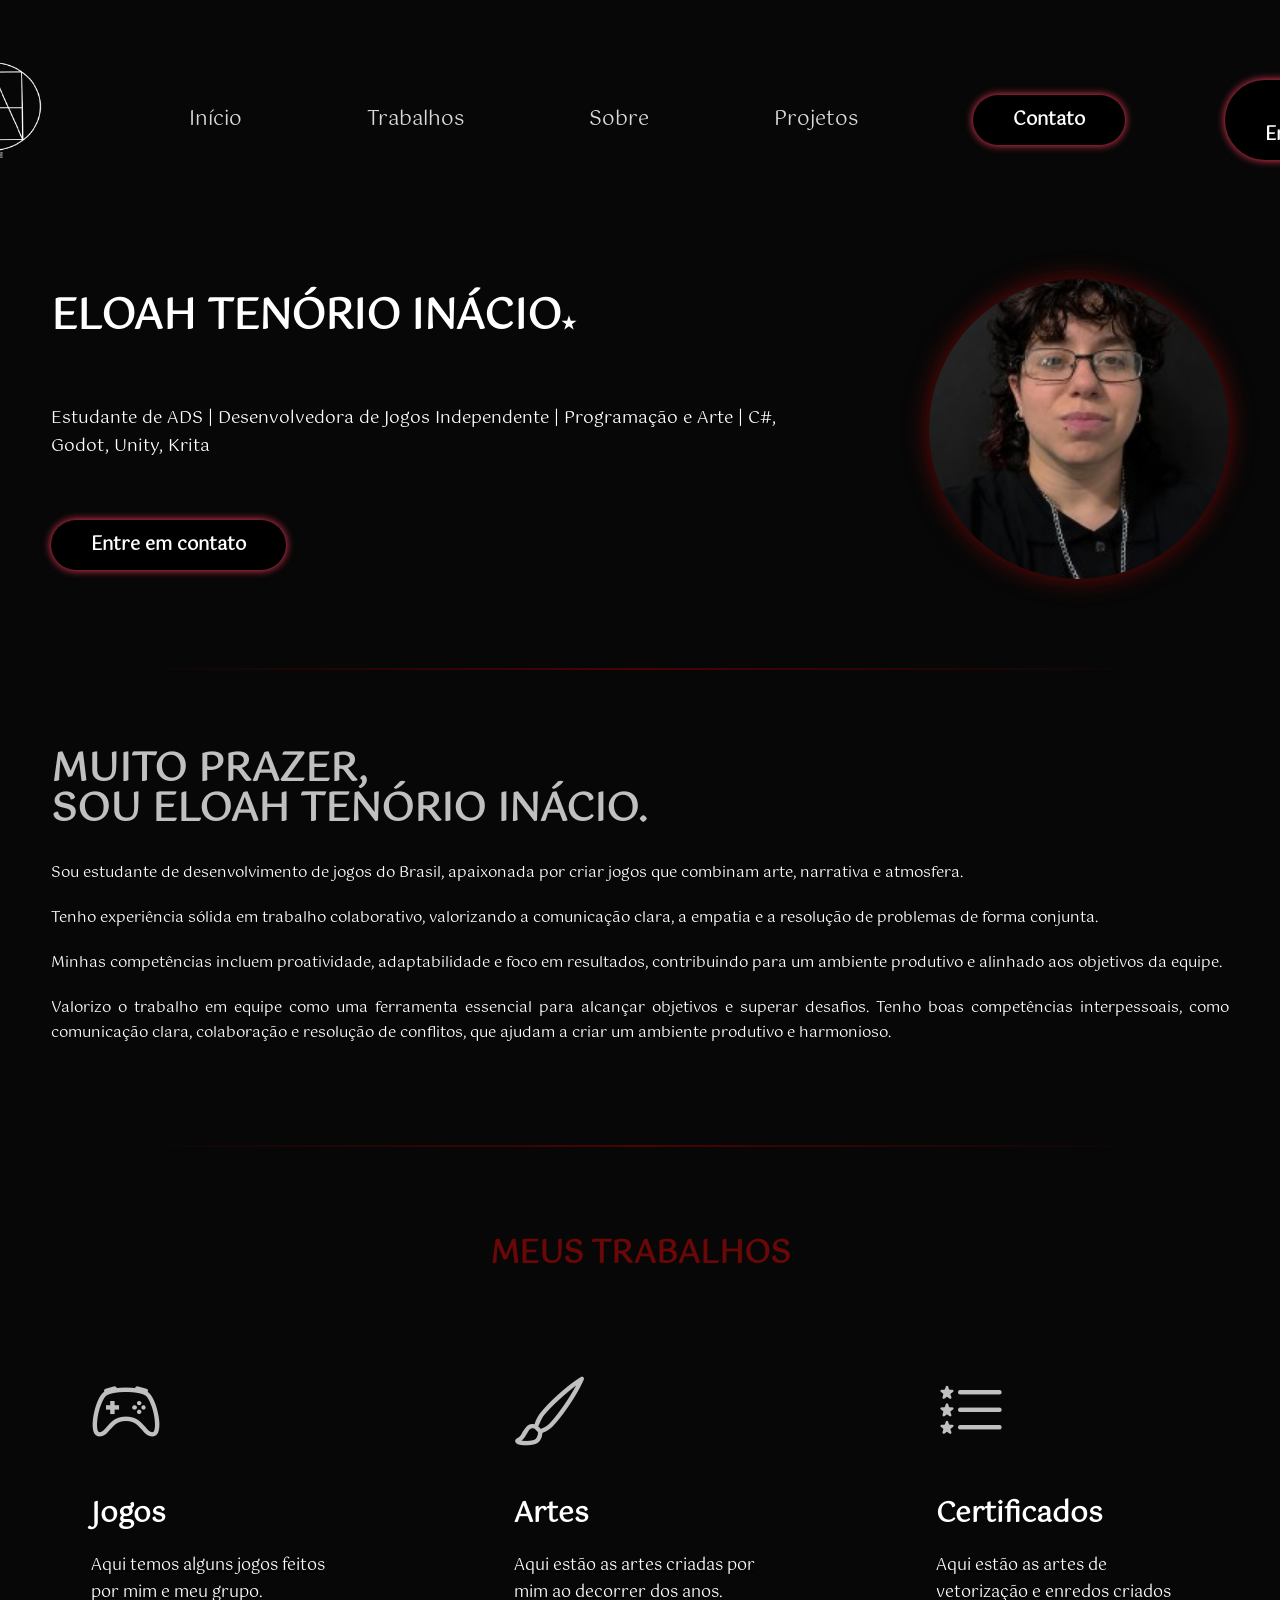
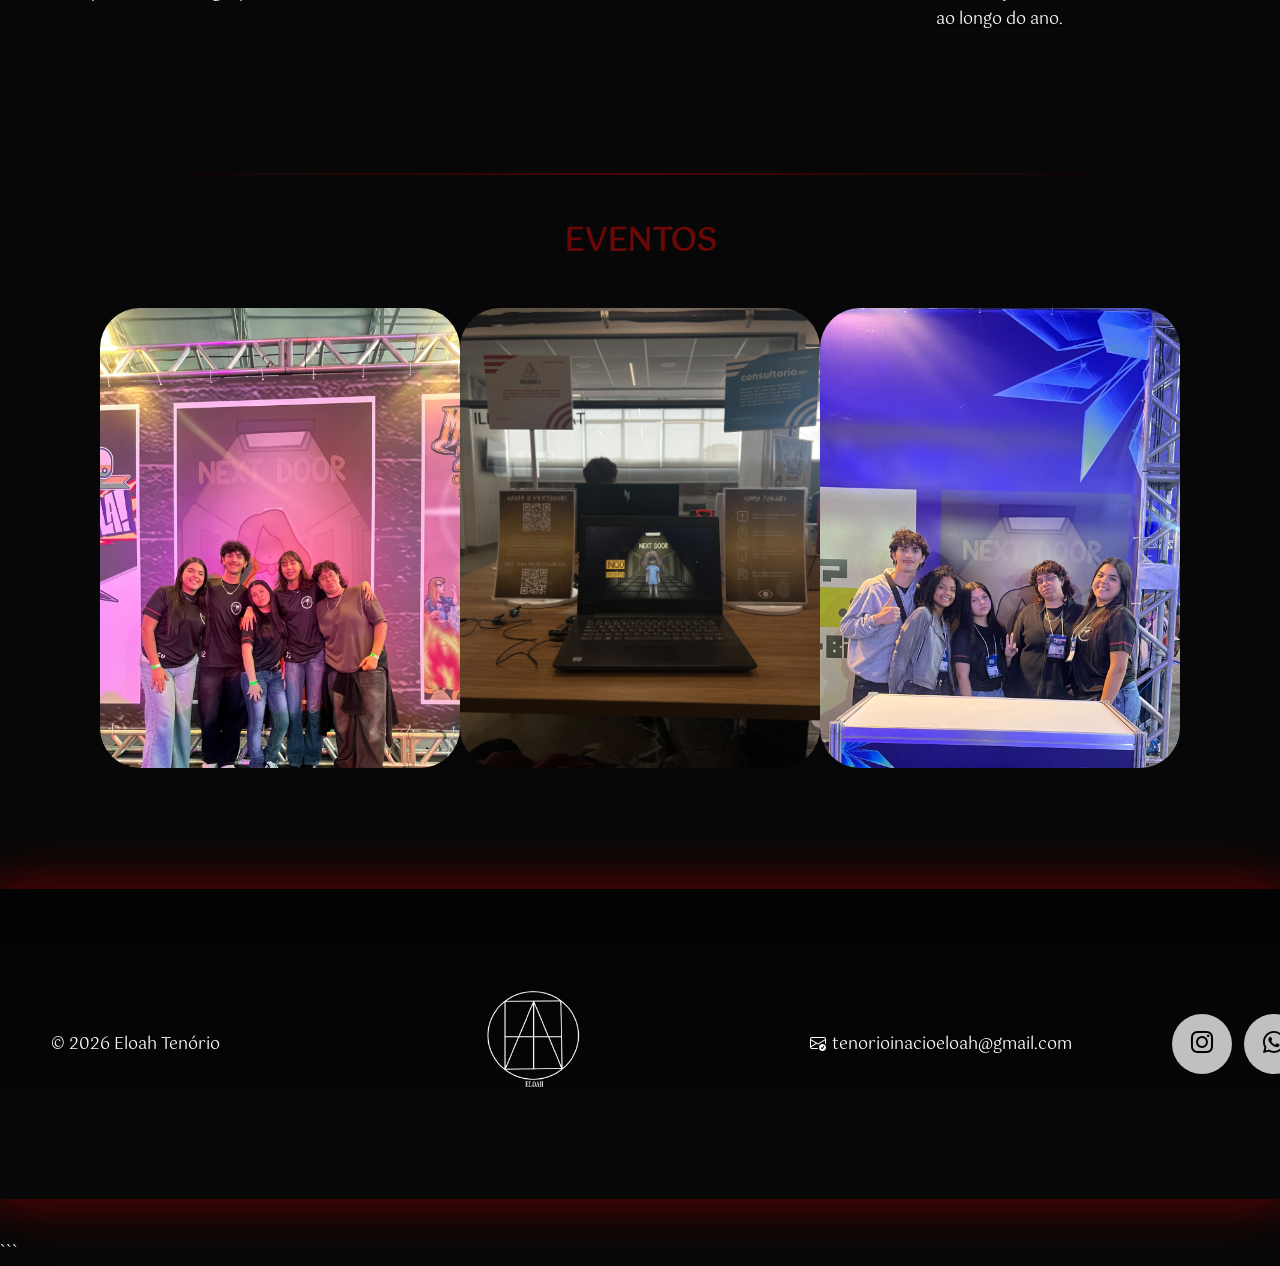
<file: index.html>
<!DOCTYPE html>
<html lang="pt-br">

<head>
    <meta charset="UTF-8">
    <meta name="viewport" content="width=device-width, initial-scale=1.0">

    <link rel="preconnect" href="https://fonts.googleapis.com">
    <link rel="preconnect" href="https://fonts.gstatic.com" crossorigin>

    <link href="https://fonts.googleapis.com/css2?family=Gotu&display=swap" rel="stylesheet">

    <link rel="stylesheet"
        href="https://cdn.jsdelivr.net/npm/bootstrap-icons@1.11.3/font/bootstrap-icons.min.css">

    <link rel="stylesheet" href="style.css">
    <link rel="stylesheet"
        href="https://cdn.jsdelivr.net/npm/bootstrap-icons@1.11.3/font/bootstrap-icons.min.css">

    <title>Eloah Tenório</title>
</head>

<body>

    <!-- ================= HEADER ================= -->

    <header>

        <div id="começo" class="interface">

            <div class="logo">
                <img src="images/llolgog.png" id="logo-img" alt="Logo do site">
            </div>

            <nav>
                <ul>

                    <li>
                        <a href="#Início"
                            data-pt="Início"
                            data-en="Home">
                            Início
                        </a>
                    </li>

                    <li>
                        <a href="#Trabalhos"
                            data-pt="Trabalhos"
                            data-en="Work">
                            Trabalhos
                        </a>
                    </li>

                    <li>
                        <a href="#Sobre"
                            data-pt="Sobre"
                            data-en="About">
                            Sobre
                        </a>
                    </li>

                    <li>
                        <a href="#Projetos"
                            data-pt="Projetos"
                            data-en="Projects">
                            Projetos
                        </a>
                    </li>

                </ul>
            </nav>

            <div class="btn-contato">
                <a href="https://wa.me/qr/FU6QCWK65TYTM1">
                    <button
                        data-pt="Contato"
                        data-en="Contact">
                        Contato
                    </button>
                </a>
            </div>

            <!-- BOTÃO DE IDIOMA -->

            <div class="idioma">
                <button id="btnIdioma">
                    🇺🇸 English
                </button>
            </div>

        </div>

    </header>


    <!-- ================= MAIN ================= -->

    <main>

        <!-- ================= INÍCIO ================= -->

        <section id="Início" class="topo-do-site">

            <div class="interface">

                <div class="txt-topo-site">

                    <h1>
                        ELOAH TENÓRIO INÁCIO<span>&#9733;</span>
                    </h1>

                    <p
                        data-pt="Estudante de ADS | Desenvolvedora de Jogos Independente | Programação e Arte | C#, Godot, Unity, Krita"
                        data-en="Game Development student | Independent Game Developer | Programming and Art | C#, Godot, Unity, Krita">

                        Estudante de ADS | Desenvolvedora de Jogos Independente | Programação e Arte | C#, Godot, Unity, Krita

                    </p>

                    <div class="btn-contato">

                        <a href="https://wa.me/qr/FU6QCWK65TYTM1">

                            <button
                                data-pt="Entre em contato"
                                data-en="Get in touch">

                                Entre em contato

                            </button>

                        </a>

                    </div>

                </div>


                <div class="img-topo-site">

                    <img
                        src="images/foto eloah.jpg"
                        alt="Imagem de perfil">

                </div>

            </div>

        </section>


        <div class="divisor"></div>


        <!-- ================= SOBRE ================= -->

        <section id="Sobre" class="sobre">

            <div class="interface">

                <div class="flex">

                   


                    <div class="txt-sobre">

                        <h2>

                            <span
                                data-pt="MUITO PRAZER,"
                                data-en="NICE TO MEET YOU,">

                                MUITO PRAZER,

                            </span>

                            <span
                                data-pt=" SOU ELOAH TENÓRIO INÁCIO."
                                data-en=" I'M ELOAH TENÓRIO INÁCIO.">

                                SOU ELOAH TENÓRIO INÁCIO.

                            </span>

                        </h2>


                        <p
                            data-pt="Sou estudante de desenvolvimento de jogos do Brasil, apaixonada por criar jogos que combinam arte, narrativa e atmosfera."
                            data-en="I am a Game Development student from Brazil, passionate about creating games that combine art, narrative, and atmosphere.">

                            Sou estudante de desenvolvimento de jogos do Brasil, apaixonada por criar jogos que combinam arte, narrativa e atmosfera.

                        </p>


                        <p
                            data-pt="Tenho experiência sólida em trabalho colaborativo, valorizando a comunicação clara, a empatia e a resolução de problemas de forma conjunta."
                            data-en="I have solid experience working collaboratively, valuing clear communication, empathy, and problem-solving as a team.">

                            Tenho experiência sólida em trabalho colaborativo, valorizando a comunicação clara, a empatia e a resolução de problemas de forma conjunta.

                        </p>


                        <p
                            data-pt="Minhas competências incluem proatividade, adaptabilidade e foco em resultados, contribuindo para um ambiente produtivo e alinhado aos objetivos da equipe."
                            data-en="My skills include proactivity, adaptability, and a results-oriented mindset, contributing to a productive environment aligned with the team's goals.">

                            Minhas competências incluem proatividade, adaptabilidade e foco em resultados, contribuindo para um ambiente produtivo e alinhado aos objetivos da equipe.

                        </p>


                        <p
                            data-pt="Valorizo o trabalho em equipe como uma ferramenta essencial para alcançar objetivos e superar desafios. Tenho boas competências interpessoais, como comunicação clara, colaboração e resolução de conflitos, que ajudam a criar um ambiente produtivo e harmonioso."
                            data-en="I value teamwork as an essential tool for achieving goals and overcoming challenges. I have strong interpersonal skills, including clear communication, collaboration, and conflict resolution, which help create a productive and harmonious environment.">

                            Valorizo o trabalho em equipe como uma ferramenta essencial para alcançar objetivos e superar desafios. Tenho boas competências interpessoais, como comunicação clara, colaboração e resolução de conflitos, que ajudam a criar um ambiente produtivo e harmonioso.

                        </p>

                    </div>

                </div>

            </div>

        </section>


        <div class="divisor"></div>


        <!-- ================= TRABALHOS ================= -->

        <section id="Trabalhos" class="trabalhos">

            <h2 class="titulo">

                <span
                    data-pt="MEUS"
                    data-en="MY">

                    MEUS

                </span>

                <span
                    data-pt=" TRABALHOS"
                    data-en=" WORK">

                    TRABALHOS

                </span>

            </h2>


            <div class="interface">

                <div class="flex">


                    <!-- JOGOS -->

                    <div class="trabalhos-box">

                        <i class="bi bi-controller"></i>

                        <h3
                            data-pt="Jogos"
                            data-en="Games">

                            Jogos

                        </h3>

                        <a href="jogos.html">

                            <p
                                data-pt="Aqui temos alguns jogos feitos por mim e meu grupo."
                                data-en="Here are some games created by me and my group.">

                                Aqui temos alguns jogos feitos por mim e meu grupo.

                            </p>

                        </a>

                    </div>


                    <!-- ARTES -->

                    <div class="trabalhos-box">

                        <i class="bi bi-brush"></i>

                        <h3
                            data-pt="Artes"
                            data-en="Art">

                            Artes

                        </h3>

                        <a href="Artes.html">

                            <p
                                data-pt="Aqui estão as artes criadas por mim ao decorrer dos anos."
                                data-en="Here is the artwork I have created over the years.">

                                Aqui estão as artes criadas por mim ao decorrer dos anos.

                            </p>

                        </a>

                    </div>


                    <!-- CERTIFICADOS -->

                    <div class="trabalhos-box">

                        <i class="bi bi-list-stars"></i>

                        <h3
                            data-pt="Certificados"
                            data-en="Certificates">

                            Certificados

                        </h3>

                        <a href="Certificados.html">

                            <p
                                data-pt="Conheça alguns dos meus certificados."
                                data-en="Take a look at some of my certificates.">

                                Aqui estão as artes de vetorização e enredos criados ao longo do ano.

                            </p>

                        </a>

                    </div>

                </div>

            </div>

        </section>


        <div class="divisor"></div>


        <!-- ================= PORTFÓLIO ================= -->

        <section id="Projetos" class="eventos">

            <h2 class="titulo">

                <span
                    data-pt="Eventos"
                    data-en="EVENTS">

                    EVENTOS

                </span>

            </h2>


            <div class="interface">

                <div class="flex">


                    <!-- PROJETO 1 -->

                    <div
                        class="img-port"
                        style="background-image: url(images/praiagames.jpg);">

                        <div
                            class="overlay"
                            data-pt="Praia Games 2026"
                            data-en="PraiaGames 2026">

                            PRAIAGAMES 2026

                        </div>

                    </div>


                    <!-- PROJETO 2 -->

                    <div
                        class="img-port"
                        style="background-image: url(images/SPU2026.jpg);">

                        <div
                            class="overlay"
                            data-pt="SANTOS POWER UP 2026"
                            data-en="SANTOS POWER UP 2026">

                            SANTOS POWER UP 2026

                        </div>

                    </div>


                    <!-- PROJETO 3 -->

                    <div
                        class="img-port"
                        style="background-image: url(images/pgtech.jpg);">

                        <div
                            class="overlay"
                            data-pt="PGTECH 2026"
                            data-en="PGTECH 2026">

                            PGTECH 2026

                        </div>

                    </div>

                </div>

            </div>

        </section>

    </main>


    <br>
    <br>
    <br>



<!-- ================= FOOTER ================= -->
<footer class="footer">
    <div class="interface flex">

        <div class="copyright">
            <p>© 2026 Eloah Tenório</p>
        </div>

        <div class="logo-footer">
            <a href="#começo">
                <img
                    src="images/llolgog.png"
                    id="logo-bottom"
                    alt="Logo do rodapé">
            </a>
        </div>

        <div class="footer-contatos">

            <p class="email">
                <i class="bi bi-envelope-check"></i>
                <a href="mailto:tenorioinacioeloah1@gmail.com">
                    tenorioinacioeloah@gmail.com
                </a>
            </p>

            <div class="bnt-social">
                <a href="https://www.instagram.com/_elo.me/">
                    <button aria-label="Instagram">
                        <i class="bi bi-instagram"></i>
                    </button>
                </a>

                <a href="https://wa.me/qr/FU6QCWK65TYTM1">
                    <button aria-label="WhatsApp">
                        <i class="bi bi-whatsapp"></i>
                    </button>
                </a>

                <a href="https://www.linkedin.com/in/eloah-ten%C3%B3rio-6971702b8/">
                    <button aria-label="LinkedIn">
                        <i class="bi bi-linkedin"></i>
                    </button>
                </a>
            </div>

        </div>

    </div>
</footer>



    <!-- ================= JAVASCRIPT - IDIOMA ================= -->

    <script>

        const btnIdioma = document.getElementById("btnIdioma");

        let idiomaAtual = "pt";


        btnIdioma.addEventListener("click", () => {

            const elementos = document.querySelectorAll(
                "[data-pt][data-en]"
            );


            if (idiomaAtual === "pt") {

                elementos.forEach(elemento => {

                    elemento.textContent = elemento.dataset.en;

                });

                btnIdioma.textContent = "🇧🇷 Português";

                document.documentElement.lang = "en";

                idiomaAtual = "en";

            }

            else {

                elementos.forEach(elemento => {

                    elemento.textContent = elemento.dataset.pt;

                });

                btnIdioma.textContent = "🇺🇸 English";

                document.documentElement.lang = "pt-br";

                idiomaAtual = "pt";

            }

        });

    </script>

</body>

</html>
```
</file>
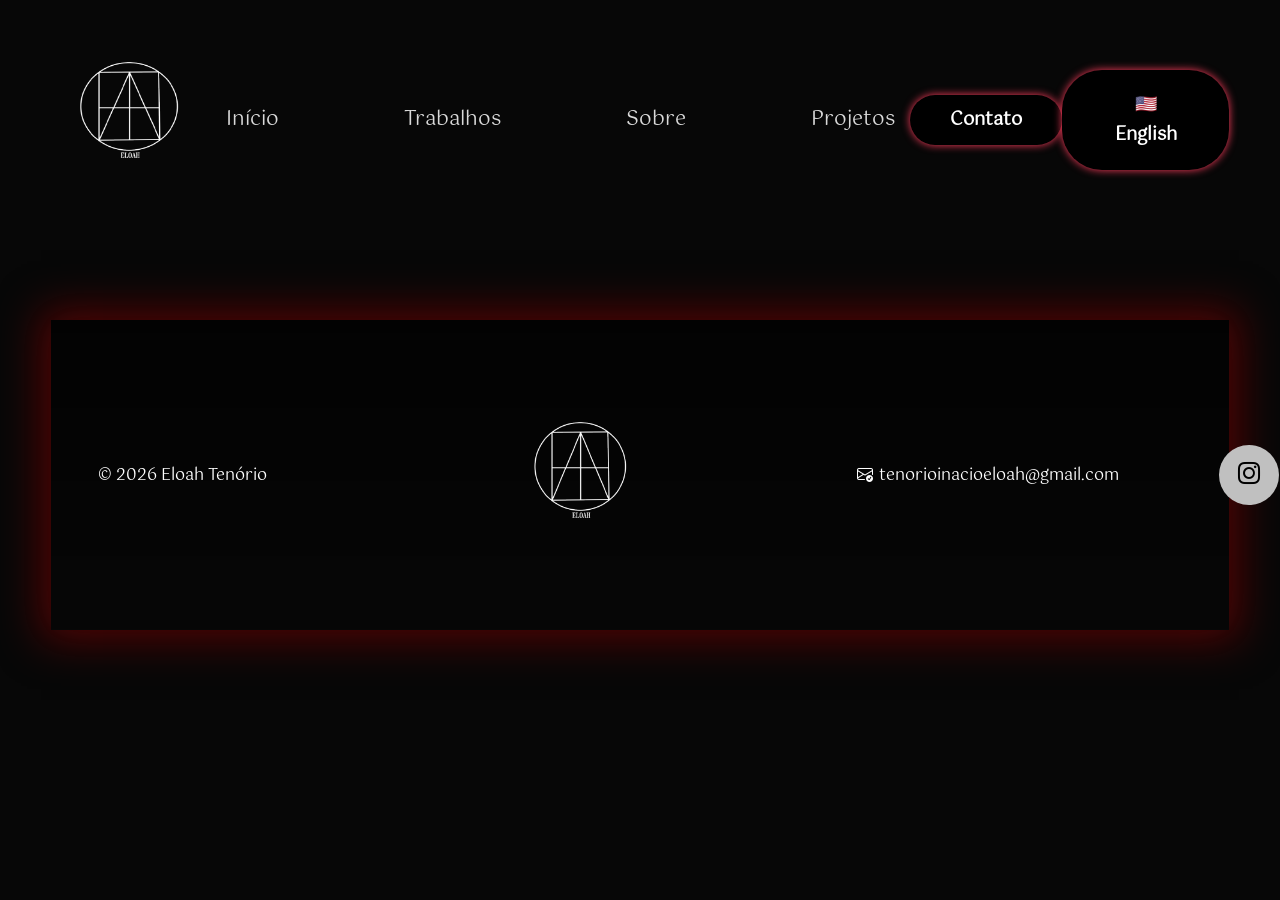
<file: Artes.html>
<!DOCTYPE html>
<html lang="pt-br">

<head>
    <meta charset="UTF-8">
    <meta name="viewport" content="width=device-width, initial-scale=1.0">

    <link rel="preconnect" href="https://fonts.googleapis.com">
    <link rel="preconnect" href="https://fonts.gstatic.com" crossorigin>

    <link href="https://fonts.googleapis.com/css2?family=Gotu&display=swap" rel="stylesheet">

    <link rel="stylesheet"
        href="https://cdn.jsdelivr.net/npm/bootstrap-icons@1.11.3/font/bootstrap-icons.min.css">

    <link rel="stylesheet" href="stylejogos.css">
    <link rel="stylesheet"
        href="https://cdn.jsdelivr.net/npm/bootstrap-icons@1.11.3/font/bootstrap-icons.min.css">

    <title>Eloah Tenório</title>
</head>

<body>
<body>
       <header>

        <div id="começo" class="interface">

            <div class="logo">
                <img src="images/llolgog.png" id="logo-img" alt="Logo do site">
            </div>

            <nav>
                <ul>

                    <li>
                        <a href="index.html"
                            data-pt="Início"
                            data-en="Home">
                            Início
                        </a>
                    </li>

                    <li>
                        <a href="#Trabalhos"
                            data-pt="Trabalhos"
                            data-en="Work">
                            Trabalhos
                        </a>
                    </li>

                    <li>
                        <a href="#Sobre"
                            data-pt="Sobre"
                            data-en="About">
                            Sobre
                        </a>
                    </li>

                    <li>
                        <a href="#Projetos"
                            data-pt="Projetos"
                            data-en="Projects">
                            Projetos
                        </a>
                    </li>

                </ul>
            </nav>

            <div class="btn-contato">
                <a href="https://wa.me/qr/FU6QCWK65TYTM1">
                    <button
                        data-pt="Contato"
                        data-en="Contact">
                        Contato
                    </button>
                </a>
            </div>

            <!-- BOTÃO DE IDIOMA -->

            <div class="idioma">
                <button id="btnIdioma">
                    🇺🇸 English
                </button>
            </div>

        </div>



    <br>
    <br>                
    <br>        

        <!-- ================= FOOTER ================= -->

    <!-- ================= FOOTER ================= -->
<footer class="footer">
    <div class="interface flex">

        <!-- Copyright à esquerda -->
        <div class="copyright">
            <p>© 2026 Eloah Tenório</p>
        </div>

        <!-- Logo no centro, tamanho original -->
        <div class="logo-footer">
            <a href="#começo">
                <img src="images/llolgog.png"
                     id="logo-bottom"
                     alt="Logo do rodapé">
            </a>
        </div>

        <!-- E-mail e redes sociais à direita -->
        <div class="footer-contato">

            <p class="email-footer">
                <i class="bi bi-envelope-check"></i>
                <a href="mailto:tenorioinacioeloah1@gmail.com">
                    tenorioinacioeloah@gmail.com
                </a>
            </p>

            <div class="bnt-social">
                <a href="https://www.instagram.com/_elo.me/"
                   aria-label="Instagram">
                    <button><i class="bi bi-instagram"></i></button>
                </a>

                <a href="https://wa.me/qr/FU6QCWK65TYTM1"
                   aria-label="WhatsApp">
                    <button><i class="bi bi-whatsapp"></i></button>
                </a>

                <a href="https://www.linkedin.com/in/eloah-ten%C3%B3rio-6971702b8/"
                   aria-label="LinkedIn">
                    <button><i class="bi bi-linkedin"></i></button>
                </a>
            </div>

        </div>
    </div>
</footer>



    </header>
</body>
</html>
</file>
<file: style.css>
/*os comentarios para seperar o codigo*/ 
* {
    margin: 0;
    padding: 0;
    box-sizing: 0;
    font-family: "Gotu", sans-serif;
  }
  
  .gotu-regular {
    font-family: "Gotu", sans-serif;
    font-weight: 400;
    font-style: normal;
  }

body {
    background-color: rgb(7, 7, 7);
    height: 100vh;
    color: white;
}

button:hover {
    box-shadow: 0px 0px 8px #ff3c5c;
    background-color: #ffffff;
    transform: scale(1.15);
}

/* Estilo de Títulos */
h2.titulo {
    color: white;
    font-size: 32px;
    text-align: center;
    margin-bottom: 40px;
}

h2.titulo span {
    color: rgb(106, 7, 7);
}

.sobre .txt-sobre p span {
    animation: brilho infinite 3s;
}

/* Estilo Flexível */
.flex {
    display: flex;
}

.interface {
    max-width: 1280px;
    margin: 0 auto;
    display: flex;
    justify-content: space-between;
    align-items: center;
}

/* Estilo do Cabeçalho */
header {
    padding: 40px 4%;
}

.logo img {
    width:160px;
    height:150px;
}

header nav ul {
    list-style: none;
    display: flex;
    justify-content: center;
    gap: 95px;
    flex-grow: 1;
}

header nav ul li {
    display: inline-block;
}

header nav a {
    color: #D9D9D9;
    text-decoration: none;
    font-size: 20px;
    padding: 15px;
    transition: 0.2s;
    display: inline-block;
}

header nav a:hover {
    color: white;
    transform: scale(1.15);
}

.btn-contato button {
    padding: 10px 40px;
    font-size: 18px;
    font-weight: 600;
    background-color: rgb(0, 0, 0);
    border: 0;
    border-radius: 30px;
    cursor: pointer;
    box-shadow: 0px 0px 8px #ff3c5c;
    transition: 0.3s;
    color: #fff;
}

/* Estilo do Site */
section.topo-do-site {
    padding: 40px 4%;
}

.interface {
    display: flex;
    align-items: center;
    justify-content: center;
    gap: 100px;
}

.txt-topo-site {
    display: flex;
    flex-direction: column;
    gap: 20px;
}

.topo-do-site h1 {
    color: white;
    font-size: 42px;
    line-height: 40px;
}

.topo-do-site .txt-topo-site h1 span {

    animation: brilho infinite 3s;
    font-size: 17px;
}

.topo-do-site .txt-topo-site p {
    color: white;
    margin: 40px 0;
    font-size: 17px;
}

@keyframes brilho {
    0% {
        color: rgb(255, 0, 132);
        text-shadow: 0 0 8px rgba(255, 71, 187, 0.944), 0 0 12px rgba(255, 87, 199, 0.8), 0 0 16px rgba(255, 74, 174, 0.897);
    }
    50% {
        color: #ff0095;
        text-shadow: 0 0 8px #ee6aa3, 0 0 12px rgba(231, 74, 132, 0.8), 0 0 16px #e75192;
    }
    100% {
        color: #ff0073;
        text-shadow: 0 0 8px #dc437b, 0 0 12px rgba(235, 82, 123, 0.8), 0 0 16px #e74888;
    }
}

header {
    opacity: 0;
    animation: fadeIn 3s ease forwards;
}

@keyframes fadeIn {
    to {
        opacity: 1;
    }
}

.divisor {
    width: 80%;
    height: 2px;
    background: linear-gradient(to right, transparent, rgba(100, 0, 0, 0.747), transparent);
    margin: 40px auto;
}


.logo-footer img {
    width: 150px;
    height: auto;
}

.img-sobre img {
    width: 250px;
    height: auto;
    object-fit: cover;
    border-radius: 10%;
    filter: drop-shadow(0 0 0.75rem rgb(102, 7, 7));
}

.img-topo-site img {
    filter: drop-shadow(0 0 0.75rem rgb(102, 7, 7));
    width: 300px;
    border-radius: 150px;
}

/* Estilo Trabalhos */
section.trabalhos {
    padding: 40px 4%;
}

section.trabalhos .flex {
    display: flex;
    gap: 90px;
    justify-content: center;
    flex-wrap: wrap;
}

.trabalhos .trabalhos-box {
    color: white;
    padding: 40px;
    border-radius: 20px;
    transition: 0.2s;
    flex: 1;
    max-width: 300px;
    margin-bottom: 20px;
    cursor: pointer;
}

.trabalhos .trabalhos-box:hover {
    transform: scale(1.05);
    box-shadow: 0px 0px 10px #ff3c5c;
}

.trabalhos .trabalhos-box i {
    font-size: 70px;
    color: silver;
}

.trabalhos .trabalhos-box h3 {
    font-size: 28px;
    margin: 15px 0px;
}

.trabalhos .trabalhos-box a p {
    color: white; 
    text-decoration-line: underline;
    text-decoration-color: black;     
}
.trabalhos .trabalhos-box a p:hover {
    color: lightgray; 
    text-decoration: underline;
    text-decoration-color: white
}


/* Estilo Sobre */
section.sobre {
    padding: 40px 4%;
}

section.sobre .flex {
    align-items: center;
    gap: 60px;
}

.sobre .txt-sobre {
    color: white;
}

.sobre .txt-sobre h2 {
    font-size: 40px;
    line-height: 40px;
    margin-bottom: 30px;
}

.sobre .txt-sobre h2 span {
    color: silver;
    display: block;
}

.sobre .txt-sobre p {
    font-size: 15px;
    margin: 20px 0;
    text-align: justify;
}

.bnt-social button {
    width: 60px;
    height: 60px;
    border-radius: 50%;
    border: 0;
    background-color: silver;
    font-size: 22px;
    cursor: pointer;
    margin: 0 10px;
    transition: 0.2s;
    margin: 10px;
}

/* Estilo Portfólio */


section.portifolio .flex {
    gap: 80px;
    justify-content: space-around;
    margin-top: 60px;
}

.img-port {
    width: 360px;
    height: 460px;
    background-size: cover;
    background-position: 100% 0;
    transition: 2s;
    cursor: pointer;
    border-radius: 40px;
    position: relative;
}

.img-port:hover {
    background-position: 100% 100%;
}

.overlay {
    position: absolute;
    top: 0;
    left: 0;
    width: 100%;
    height: 100%;
    background-color: rgba(0, 0, 0, 0.726);
    border-radius: 40px;
    display: flex;
    align-items: center;
    justify-content: center;
    font-size: 20px;
    font-weight: 600;
    color: rgb(255, 255, 255);
    opacity: 0;
    transition: 0.5s;
}

.overlay:hover {
    opacity: 1;
}

/* =========================
   RODAPÉ
   ========================= */

footer.footer {
    padding: 80px 4%;
    margin: 40px 0;
    background: linear-gradient(
        to bottom,
        rgba(0, 0, 0, 0.6),
        rgba(0, 0, 0, 0)
    );
    box-shadow: 0 0 40px 10px rgba(114, 3, 3, 0.69);
}

footer.footer .interface.flex {
    width: 100%;
    max-width: 1280px;
    margin: 0 auto;
    display: flex;
    flex-direction: row;
    justify-content: space-between;
    align-items: center;
    gap: 200px;
}

/* Copyright */
footer .copyright {
    flex: 1;
    margin-right: 40px;
}

footer .copyright p {
    margin: 0;
    white-space: nowrap;
}

/* Logo */
footer .logo-footer {
    flex: 0 0 auto;
}

footer .logo-footer img {
    display: block;
    width: 150px;
    height: auto;
    max-width: none;
    box-shadow: none;
}

/* E-mail e redes sociais */
footer .footer-contatos {
    display: flex;
    flex: 1;
    align-items: center;
    justify-content: flex-end;
    gap: 100px;
}

footer .footer-contatos .email {
    display: flex;
    align-items: center;
    gap: 6px;
    margin: 0;
    white-space: nowrap;
}

footer .footer-contatos .email a {
    color: white;
    text-decoration: none;
}

/* Botões sociais */
footer .bnt-social {
    display: flex;
    flex-direction: row;
    align-items: center;
    gap: 12px;
    flex-wrap: nowrap;
}

footer .bnt-social a {
    display: flex;
    text-decoration: none;
}

footer .bnt-social button {
    width: 60px;
    height: 60px;
    flex-shrink: 0;
    display: flex;
    align-items: center;
    justify-content: center;
    border: 0;
    border-radius: 50%;
    background-color: silver;
    font-size: 22px;
    cursor: pointer;
    margin: 0;
    transition: 0.2s;
}

/* Tablets */
@media (max-width: 900px) {
    footer.footer .interface.flex {
        flex-direction: column;
        gap: 25px;
        text-align: center;
    }

    footer .copyright {
        flex: initial;
        margin-right: 0;
    }

    footer .footer-contatos {
        flex-direction: column;
        justify-content: center;
        gap: 20px;
        max-width: 100%;
    }

    footer .footer-contatos .email {
        white-space: normal;
        overflow-wrap: anywhere;
        justify-content: center;
    }
}

/* Celulares */
@media (max-width: 600px) {
    footer.footer {
        padding: 30px 4%;
    }

    footer .logo-footer img {
        width: 150px;
    }

    footer .bnt-social {
        justify-content: center;
        gap: 12px;
    }
}
html {
    scroll-behavior: smooth;
}


/* =========================
   RESPONSIVIDADE
   ========================= */

/* Tablets */
@media (max-width: 900px) {

    .interface {
        width: 90%;
        max-width: 1200px;
    }

    /* HEADER */
    header .interface {
        flex-direction: column;
        gap: 20px;
        padding: 20px 0;
    }

    nav ul {
        gap: 20px;
        flex-wrap: wrap;
        justify-content: center;
    }

    /* TOPO */
    .topo-do-site .interface {
        flex-direction: column;
        text-align: center;
        gap: 40px;
    }

    .txt-topo-site {
        width: 100%;
    }

    .img-topo-site {
        width: 100%;
        display: flex;
        justify-content: center;
    }

    .img-topo-site img {
        width: 70%;
        max-width: 350px;
    }

    /* SOBRE */
    .sobre .flex {
        flex-direction: column;
        text-align: center;
        gap: 40px;
    }

    .img-sobre {
        width: 100%;
        display: flex;
        justify-content: center;
    }

    .img-sobre img {
        width: 70%;
        max-width: 350px;
    }

    .txt-sobre {
        width: 100%;
    }

    .bnt-social {
        justify-content: center;
    }

    /* TRABALHOS */
    .trabalhos .flex {
        flex-wrap: wrap;
        justify-content: center;
    }

    .trabalhos-box {
        width: 45%;
        min-width: 250px;
    }

    /* PORTFÓLIO */
    .portifolio .flex {
        flex-wrap: wrap;
        justify-content: center;
    }

    .img-port {
        width: 45%;
        min-width: 280px;
    }

    /* FOOTER */
    .footer .interface {
        flex-direction: column;
        gap: 25px;
        text-align: center;
    }
}


/* =========================
   CELULARES
   ========================= */

@media (max-width: 600px) {

    body {
        overflow-x: hidden;
    }

    .interface {
        width: 90%;
    }

    /* HEADER */
    header {
        padding: 10px 0;
    }

    header .interface {
        gap: 15px;
    }

    .logo img {
        width: 100px;
        height: auto;
    }

    nav ul {
        gap: 12px;
    }

    nav ul li a {
        font-size: 14px;
    }

    .btn-contato button {
        padding: 10px 18px;
        font-size: 14px;
    }


    /* TOPO */
    .topo-do-site {
        padding: 50px 0;
    }

    .txt-topo-site h1 {
        font-size: 32px;
        line-height: 1.2;
    }

    .txt-topo-site p {
        font-size: 15px;
        line-height: 1.6;
    }

    .img-topo-site img {
        width: 85%;
        max-width: 300px;
    }


    /* SOBRE */
    .sobre {
        padding: 50px 0;
    }

    .img-sobre img {
        width: 85%;
        max-width: 300px;
    }

    .txt-sobre h2 {
        font-size: 25px;
        line-height: 1.3;
    }

    .txt-sobre p {
        font-size: 14px;
        line-height: 1.7;
    }


    /* TÍTULOS */
    .titulo {
        font-size: 28px;
        text-align: center;
        line-height: 1.3;
    }


    /* TRABALHOS */
    .trabalhos {
        padding: 50px 0;
    }

    .trabalhos .flex {
        flex-direction: column;
        align-items: center;
        gap: 20px;
    }

    .trabalhos-box {
        width: 100%;
        min-width: unset;
    }


    /* PORTFÓLIO */
    .portifolio {
        padding: 50px 0;
    }

    .portifolio .flex {
        flex-direction: column;
        align-items: center;
        gap: 20px;
    }

    .img-port {
        width: 100%;
        min-width: unset;
        height: 250px;
    }


    /* FOOTER */
    .footer {
        padding: 30px 0;
    }

    .footer .interface {
        flex-direction: column;
        text-align: center;
        gap: 20px;
    }

    .logo-footer img {
        width: 100px;
    }

    .logo-footer p {
        font-size: 13px;
        word-break: break-word;
    }

    .bnt-social {
        display: flex;
        justify-content: center;
        gap: 10px;
    }
}


/* =========================
   CELULARES MUITO PEQUENOS
   ========================= */

@media (max-width: 400px) {

    nav ul {
        gap: 8px;
    }

    nav ul li a {
        font-size: 12px;
    }

    .txt-topo-site h1 {
        font-size: 27px;
    }

    .titulo {
        font-size: 24px;
    }

    .txt-sobre h2 {
        font-size: 22px;
    }

    .img-port {
        height: 220px;
    }
}

.idioma button {
    display: inline-block;
    width: auto;
    height: auto;
    padding: 10px 40px;
    font-family: inherit;
    font-size: 18px;
    font-weight: 600;
    line-height: normal;
    color: #fff;
    background-color: #000;
    border: none;
    border-radius: 40px;
    cursor: pointer;
    box-shadow: 0 0 8px #ff3c5c;
    transition: 0.3s;
}

.idioma button:hover {
    background: #530000;
    color: #ffffff;
}

@media (max-width: 600px) {

    .idioma button {
        font-size: 12px;
        padding: 7px 10px;
    }
}
</file>
<file: stylejogos.css>
/* =========================
   CONFIGURAÇÕES GERAIS
   ========================= */
* {
    margin: 0;
    padding: 0;
    box-sizing: border-box;
    font-family: "Gotu", sans-serif;
}

.gotu-regular {
    font-family: "Gotu", sans-serif;
    font-weight: 400;
    font-style: normal;
}

body {
    background-color: rgb(7, 7, 7);
    min-height: 100vh;
    color: white;
}

html {
    scroll-behavior: smooth;
}

button:hover {
    box-shadow: 0px 0px 8px #ff3c5c;
    background-color: #ffffff;
    transform: scale(1.15);
}

/* Estilo de Títulos */
h2.titulo {
    color: white;
    font-size: 32px;
    text-align: center;
    margin-bottom: 40px;
}

h2.titulo span {
    color: rgb(106, 7, 7);
}

/* Layout e Contêineres */
.flex {
    display: flex;
}

.interface {
    max-width: 1280px;
    margin: 0 auto;
    display: flex;
    justify-content: space-between;
    align-items: center;
}

/* =========================
   CABEÇALHO / HEADER
   ========================= */
header {
    padding: 40px 4%;
    opacity: 0;
    animation: fadeIn 3s ease forwards;
}

@keyframes fadeIn {
    to {
        opacity: 1;
    }
}

.logo img {
    width: 160px;
    height: 150px;
}

header nav ul {
    list-style: none;
    display: flex;
    justify-content: center;
    gap: 95px;
    flex-grow: 1;
}

header nav ul li {
    display: inline-block;
}

header nav a {
    color: #D9D9D9;
    text-decoration: none;
    font-size: 20px;
    padding: 15px;
    transition: 0.2s;
    display: inline-block;
}

header nav a:hover {
    color: white;
    transform: scale(1.15);
}

.btn-contato button {
    padding: 10px 40px;
    font-size: 18px;
    font-weight: 600;
    background-color: rgb(0, 0, 0);
    border: 0;
    border-radius: 30px;
    cursor: pointer;
    box-shadow: 0px 0px 8px #ff3c5c;
    transition: 0.3s;
    color: #fff;
}

/* Botão de idioma */
.idioma button {
    display: inline-block;
    width: auto;
    height: auto;
    padding: 20px 40px;
    font-family: inherit;
    font-size: 18px;
    font-weight: 600;
    line-height: normal;
    color: #fff;
    background-color: #000;
    border: none;
    border-radius: 40px;
    cursor: pointer;
    box-shadow: 0 0 8px #ff3c5c;
    transition: 0.3s;
}

.idioma button:hover {
    background: #530000;
    color: #ffffff;
}

/* =========================
   SEÇÃO NEXTDOOR
   IMAGEM + TEXTO LADO A LADO
   ========================= */
section.next {
    padding: 60px 4%;
}

section.next .interface {
    display: flex;
    align-items: center;
    justify-content: space-between;
    gap: 60px;
    width: 100%;
}

.img-next {
    flex-shrink: 0;
}

section.next img {
    max-width: 100%;
    width: 400px;
    height: auto;
    border-radius: 8px;
    box-shadow: 0px 0px 15px #dbb68577;
    display: block;
}

.txt-next {
    color: white;
    flex: 1;
}

.txt-next h2 {
    font-size: 38px;
    line-height: 40px;
    margin-bottom: 25px;
}

.txt-next h2 span {
    color: rgb(167, 151, 99);
    display: block;
}

.txt-next p {
    font-size: 16px;
    margin: 20px 0;
    text-align: justify;
    line-height: 1.6;
}

h3.subtitulo-next {
    color: #af8b5b;
    font-size: 26px;
    margin: 30px 0 15px 0;
}

/* =========================
   SEÇÃO CAVERNA DO DIABO
   ========================= */
section.caverna {
    padding: 60px 4%;
}

section.caverna .interface {
    display: flex;
    align-items: center;
    justify-content: space-between;
    gap: 60px;
    width: 100%;
}

.img-caverna {
    flex-shrink: 0;
}

section.caverna img {
    max-width: 100%;
    width: 400px;
    height: auto;
    border-radius: 8px;
    box-shadow: 0px 0px 15px rgba(131, 1, 22, 0.4);
    display: block;
}

.txt-caverna {
    color: white;
    flex: 1;
}

.txt-caverna h2 {
    font-size: 38px;
    line-height: 40px;
    margin-bottom: 25px;
}

.txt-caverna h2 span {
    color: rgb(131, 1, 22);
    display: block;
}

.txt-caverna p {
    font-size: 16px;
    margin: 20px 0;
    text-align: justify;
    line-height: 1.6;
}

.subtitulo-caverna {
    color: #dadada;
    font-size: 20px;
    font-weight: 400;
    margin-bottom: 20px;
    text-transform: uppercase;
    letter-spacing: 1px;
}

/* =========================
   SEÇÃO CANAL 420
   ========================= */
section.canal {
    padding: 60px 4%;
}

section.canal .interface {
    display: flex;
    align-items: center;
    justify-content: space-between;
    gap: 60px;
    width: 100%;
}

.img-canal {
    flex-shrink: 0;
    box-shadow: 0px 0px 10px #7a2e10;
    border-radius: 8px;
    max-width: 100%;
    width: 400px;
    height: auto;
    display: block;
}

.txt-canal {
    color: white;
    flex: 1;
}

.txt-canal h2 {
    font-size: 38px;
    line-height: 40px;
    margin-bottom: 25px;
}

.txt-canal h2 span {
    color: #8b381a;
    display: block;
}

.txt-canal p {
    font-size: 16px;
    margin: 20px 0;
    text-align: justify;
    line-height: 1.6;
}

.subtitulo-canal {
    color: #dadada;
    font-size: 20px;
    font-weight: 400;
    margin-bottom: 20px;
    text-transform: uppercase;
    letter-spacing: 1px;
}


/* =========================
   RODAPÉ / FOOTER
   ========================= */
footer {
    padding: 80px 4%;
    background: linear-gradient(
        to bottom,
        rgba(0, 0, 0, 0.6),
        rgba(0, 0, 0, 0)
    );
    box-shadow: 0 0 40px 10px rgba(114, 3, 3, 0.69);
    margin: 40px 0;
}

footer.footer .interface {
    display: flex;
    flex-direction: row;
    justify-content: space-between;
    align-items: center;
    gap: 200px;
    width: 100%;
    max-width: 1280px;
    margin: 0 auto;
}

/* Copyright */
footer .copyright {
    flex: 1;
    margin-right: 40px;
}

footer .copyright p {
    margin: 0;
    white-space: nowrap;
}

/* Logo */
footer .logo-footer {
    flex: 0 0 auto;
}

footer .logo-footer img {
    display: block;
    width: 150px;
    height: auto;
    max-width: none;
    box-shadow: none;
}

/* E-mail e redes sociais */
footer .footer-contato {
    display: flex;
    flex: 1;
    align-items: center;
    justify-content: flex-end;
    gap: 100px;
}

footer .email-footer {
    display: flex;
    align-items: center;
    gap: 6px;
    margin: 0;
    white-space: nowrap;
}

footer .email-footer a {
    color: white;
    text-decoration: none;
}

/* Botões sociais */
footer .bnt-social {
    display: flex;
    flex-direction: row;
    align-items: center;
    gap: 12px;
    flex-wrap: nowrap;
}

footer .bnt-social a {
    display: flex;
    text-decoration: none;
}

footer .bnt-social button {
    width: 60px;
    height: 60px;
    flex-shrink: 0;
    display: flex;
    align-items: center;
    justify-content: center;
    border: 0;
    border-radius: 50%;
    background-color: silver;
    font-size: 22px;
    cursor: pointer;
    margin: 0;
    transition: 0.2s;
}

/* =========================
   RESPONSIVIDADE
   TABLETS E CELULARES
   ========================= */
@media (max-width: 900px) {
    .interface {
        width: 90%;
        max-width: 1200px;
    }

    /* HEADER */
    header .interface {
        flex-direction: column;
        gap: 20px;
        padding: 20px 0;
    }

    nav ul {
        gap: 20px;
        flex-wrap: wrap;
        justify-content: center;
    }

    /* SEÇÕES DE JOGOS RESPONSIVAS */
    section.next .interface,
    section.caverna .interface {
        flex-direction: column;
        text-align: center;
        gap: 30px;
    }

    .txt-next p,
    .txt-caverna p {
        text-align: center;
    }

    .txt-next h2 span,
    .txt-caverna h2 span {
        display: inline;
    }

    /* FOOTER */
    footer.footer .interface {
        flex-direction: column;
        gap: 25px;
        text-align: center;
    }

    footer .copyright {
        flex: initial;
        margin-right: 0;
    }

    footer .footer-contato {
        flex-direction: column;
        justify-content: center;
        gap: 20px;
        max-width: 100%;
    }

    footer .email-footer {
        white-space: normal;
        overflow-wrap: anywhere;
        justify-content: center;
    }
}

/* =========================
   CELULARES
   ========================= */
@media (max-width: 600px) {
    body {
        overflow-x: hidden;
    }

    header nav ul li a {
        font-size: 14px;
    }

    .btn-contato button {
        padding: 8px 18px;
        font-size: 14px;
    }

    .idioma button {
        font-size: 12px;
        padding: 7px 10px;
    }

    section.next img,
    section.caverna img {
        width: 100%;
        max-width: 300px;
        margin: 0 auto;
    }

    /* FOOTER */
    footer.footer {
        padding: 30px 4%;
    }

    footer .logo-footer img {
        width: 150px;
    }

    footer .bnt-social {
        justify-content: center;
        gap: 12px;
    }
}
</file>
